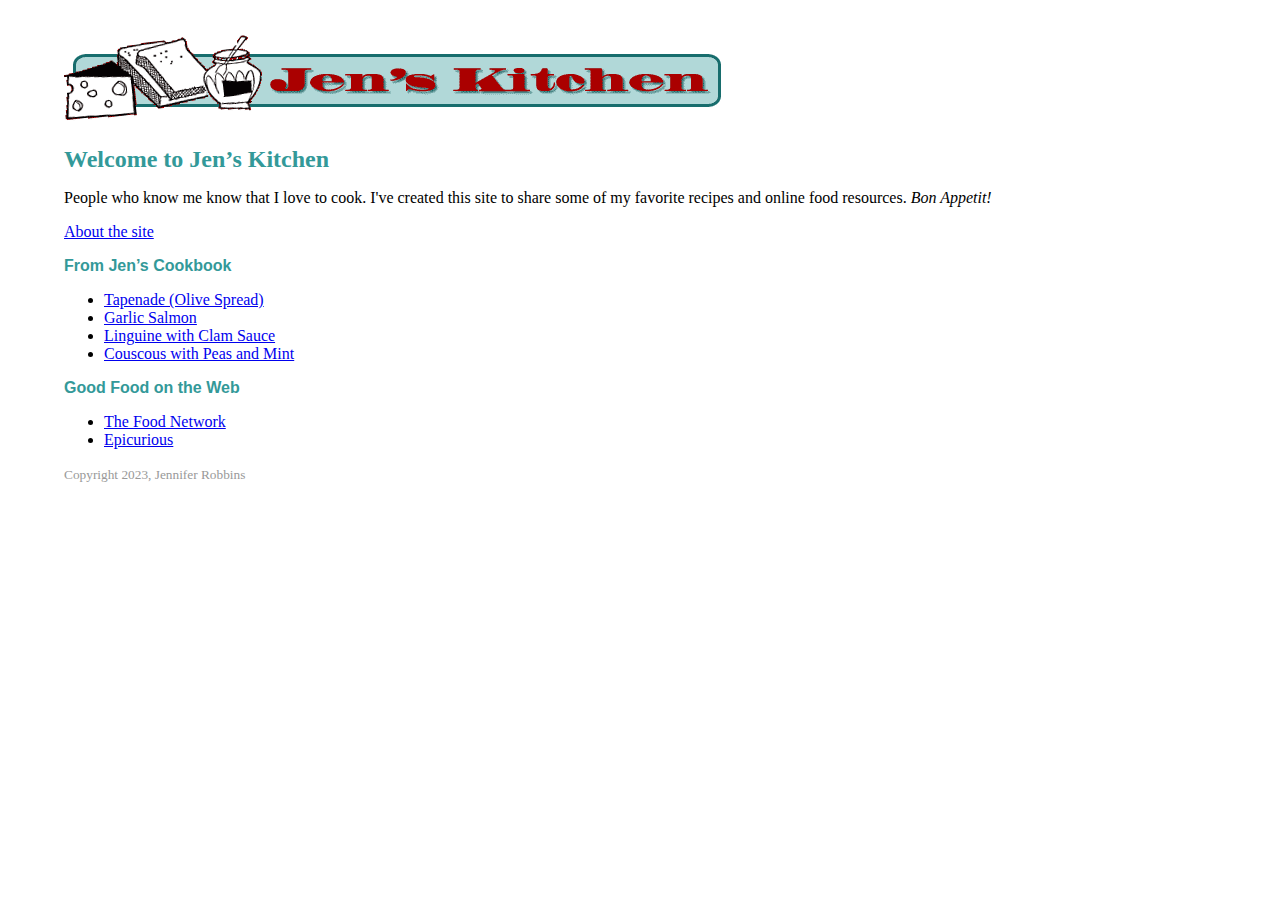
<file: chap6/index.html>
<!DOCTYPE html>
<html>
<head>
<meta charset="utf-8">
<title>Jen's Kitchen</title>
<style>
body {
	margin: 2em 5%;
	font-family: Georgia, "Times New Roman", Times, serif;
}
h1, h2 {	
	color: #399;}
h1 {
	font-size: 1.5em;
}
h2 {
	font-family: Verdana, Geneva, sans-serif;
	font-size: 1em;
}
small {
	color: #999;
}
</style>

</head>

<body>
<img src="images/jenskitchen.gif" alt="Jen's Kitchen banner" width="660" height="94">

<h1>Welcome to Jen&rsquo;s Kitchen</h1>

<p>People who know me know that I love to cook. I've created this site to share some of my favorite recipes and online food resources. <i>Bon Appetit!</i> </p>

<p><a href="about.html">About the site</a></p>

<h2>From Jen&rsquo;s Cookbook</h2>
<ul>
  <li><a href="recipes/tapenade.html">Tapenade (Olive Spread)</a></li>
  <li><a href="recipes/salmon.html">Garlic Salmon</a></li>
  <li><a href="recipes/pasta/linguine.html">Linguine with Clam Sauce</a></li>
  <li><a href="recipes/pasta/couscous.html">Couscous with Peas and Mint</a></li>
</ul>

<h2>Good Food on the Web</h2>
<ul>
  <li><a href="http://www.foodnetwork.com">The Food Network</a></li>
  <li><a href="http://www.epicurious.com">Epicurious</a></li>
</ul>

<p><small>Copyright 2023, Jennifer Robbins</small></p>

</body>
</html>
</file>
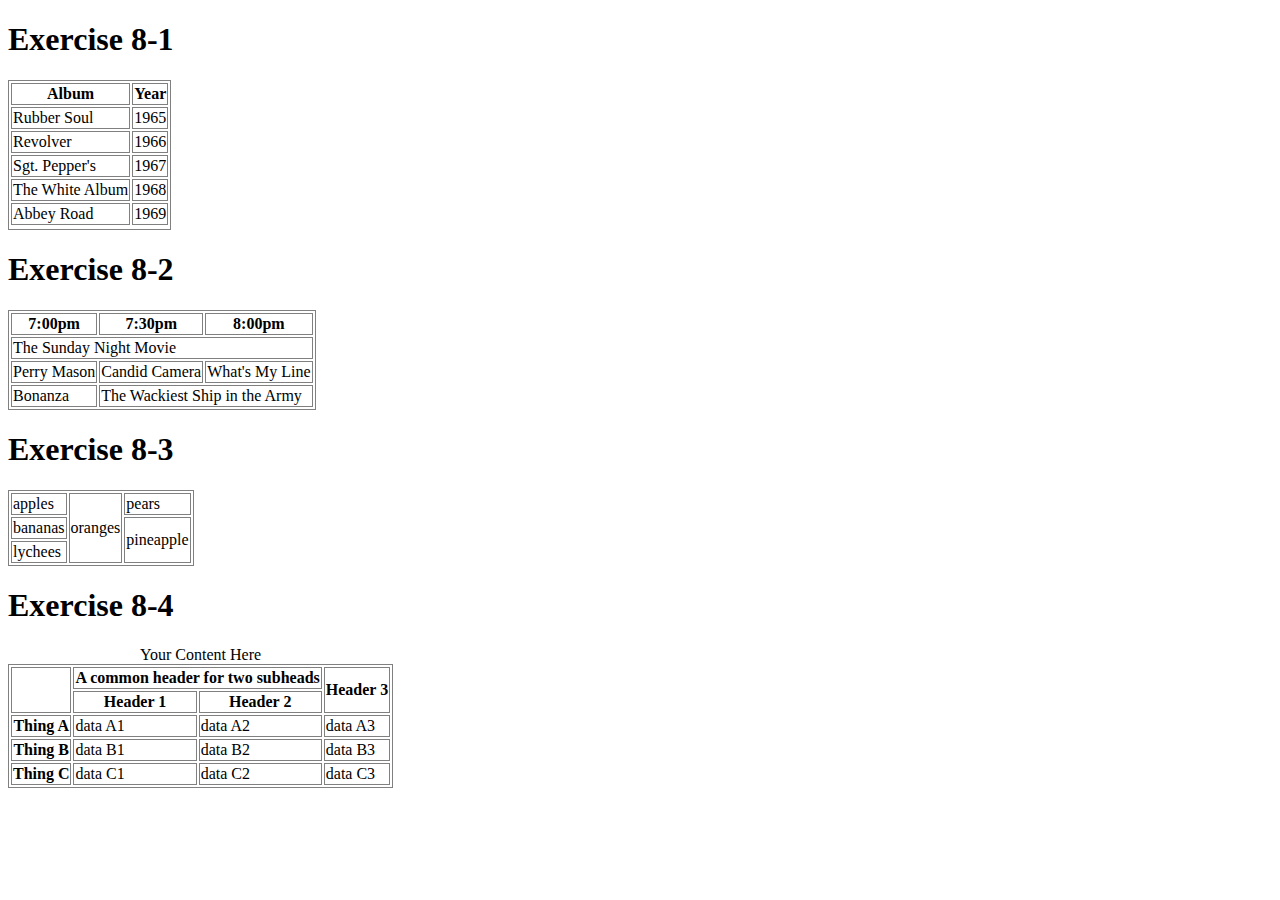
<file: chap8/index.html>
<!doctype html>
<html>
<head>
<meta charset="UTF-8">
<title>Untitled Document</title>
<style>
table, td, th {border: 1px solid gray;}
</style>
</head>

<body>


<h1>Exercise 8-1</h1>
<table>
<tr>
  <th>Album</th>
  <th>Year</th>
</tr>
<tr>
  <td>Rubber Soul</td>
  <td>1965</td>
</tr>
<tr>
  <td>Revolver</td>
  <td>1966</td>
</tr>
<tr>
  <td>Sgt. Pepper's</td>
  <td>1967</td>
</tr>
<tr>
  <td>The White Album</td>
  <td>1968</td>
</tr>
<tr>
  <td>Abbey Road</td>
  <td>1969</td>
<tr>
</table>

<h1>Exercise 8-2</h1>
<table>
  <tr>
    <th>7:00pm</th><th>7:30pm</th><th>8:00pm</th>
  </tr>
  <tr>
    <td colspan="3">The Sunday Night Movie</td>
  </tr>
  <tr>
    <td>Perry Mason</td>
    <td>Candid Camera</td>
    <td>What's My Line</td>
  </tr>
  <tr>
    <td>Bonanza</td>
    <td colspan="2">The Wackiest Ship in the Army</td>
  </tr>
</table>

<h1>Exercise 8-3</h1>
<table>
  <tr>
    <td>apples</td>
    <td rowspan="3">oranges</td>
    <td>pears</td>
  </tr>
  <tr>
    <td>bananas</td>
    <td rowspan="2">pineapple</td>
  </tr>
  <tr>
    <td>lychees</td>
  </tr>
</table>


<h1>Exercise 8-4</h1>
<table>
   <caption>Your Content Here</caption>
   <colgroup></colgroup>
   <colgroup span="3"></colgroup>
  <thead>
  <tr>
    <th rowspan="2">&nbsp;</th>
    <th colspan="2">A common header for two subheads</th>
    <th rowspan="2">Header 3</th>
  </tr>
  <tr>
    <th>Header 1</th>
    <th>Header 2</th>
  </tr>
  </thead>
  <tbody>
  <tr>
    <th scope="row">Thing A</th>
    <td>data A1</td>
    <td>data A2</td>
    <td>data A3</td>
  </tr>
  <tr>
    <th scope="row">Thing B </th>
    <td>data B1</td>
    <td>data B2</td>
    <td>data B3</td>
  </tr>
  <tr>
    <th scope="row">Thing C</th>
    <td>data C1</td>
    <td>data C2</td>
    <td>data C3</td>
  </tr>
  </tbody>
</table>

</body>
</html>
</file>
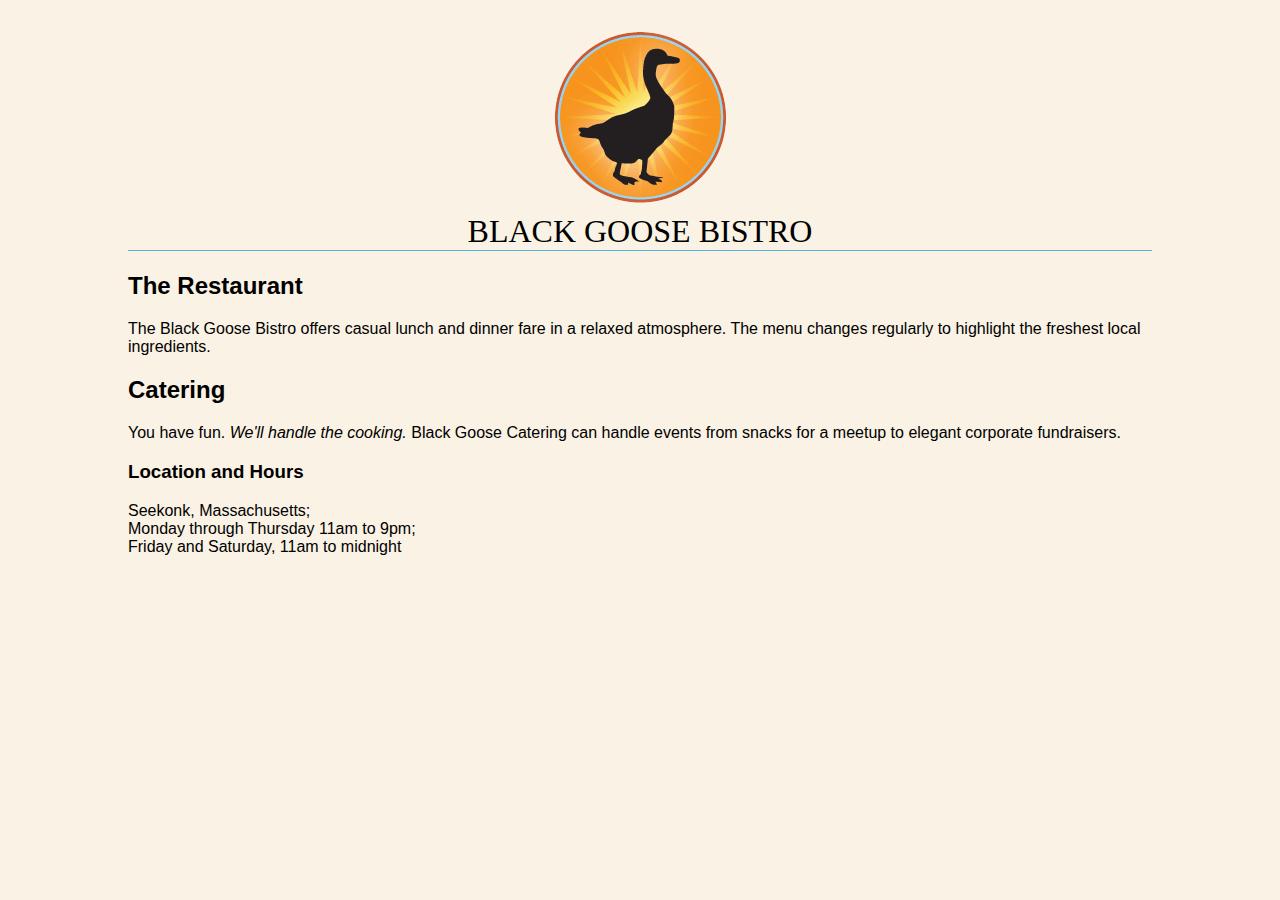
<file: chap4/bistro/index.html>
<!DOCTYPE html>
<html>
<head>
<meta charset="utf-8">
<style> 
	body {
		background-color: #faf2e4;
		margin: 0 10%;
		font-family: sans-serif;
	}
	h1 {
	text-align: center;
	font-family: serif;
	font-weight: normal;
	text-transform: uppercase;
	border-bottom: 1px solid #57b1dc;
	margin-top: 30px;
}
</style>
<h1><img src="blackgoose.png" alt="logo"><br>Black Goose Bistro</h1>
</head>
<title>

</title>
<body>
<h2>The Restaurant</h2>
<p>The Black Goose Bistro offers casual lunch and dinner fare in a relaxed atmosphere. The menu changes regularly to highlight the freshest local ingredients.</p>

<h2>Catering</h2>
You have fun. <em>We'll handle the cooking.</em> Black Goose Catering can handle events from snacks for a meetup to elegant corporate fundraisers.

<h3>Location and Hours</h3>
Seekonk, Massachusetts;<br>
Monday through Thursday 11am to 9pm;<br> Friday and Saturday, 11am to midnight
<body>
</html>
</file>
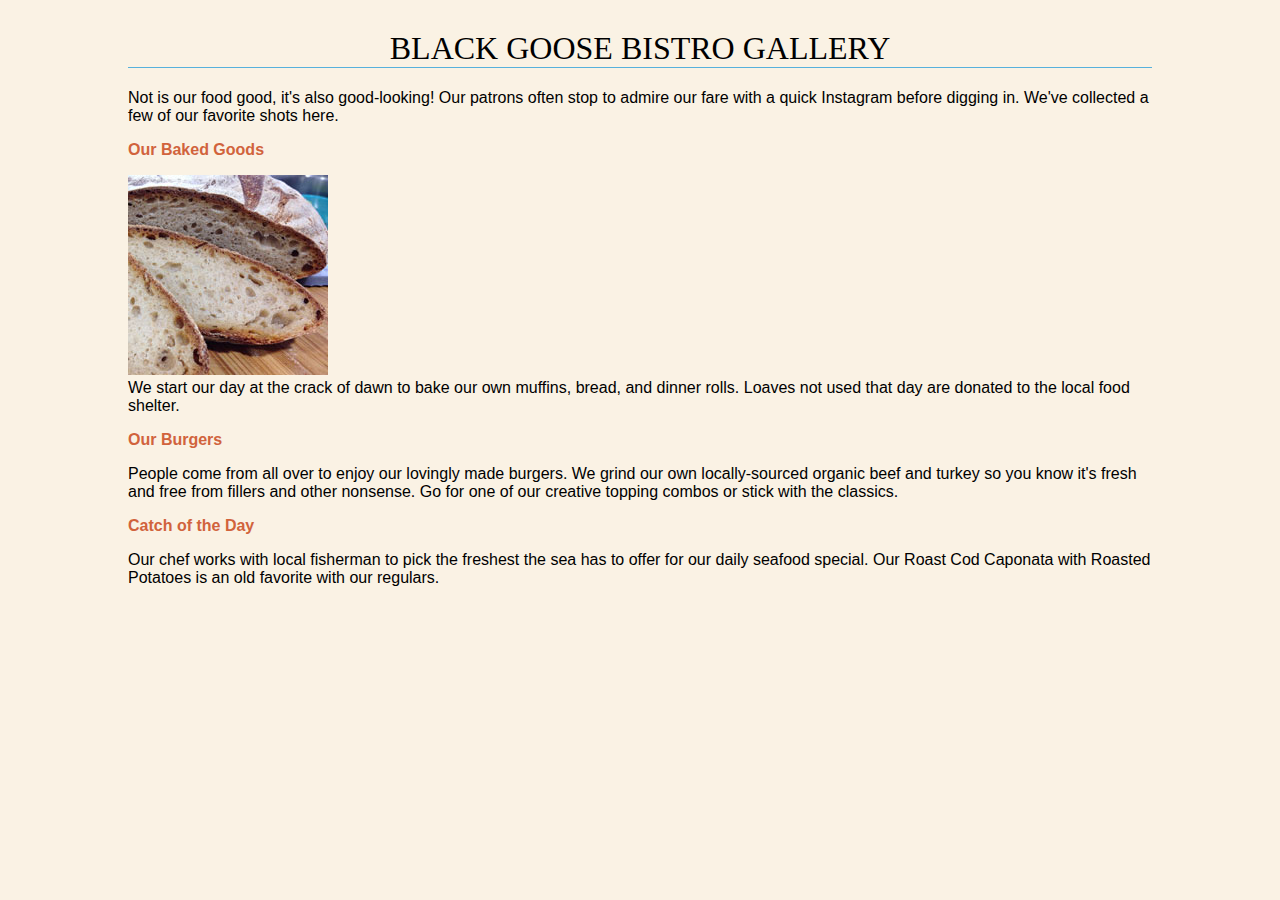
<file: chap7/gallery/index.html>
<!doctype html>
<html>
<head>
<meta charset="UTF-8">
<title>Black Goose Bistro Gallery</title>
<style>
body {
  background-color: #faf2e4;
  margin: 0 10%;
  font-family: sans-serif;
  }

h1 {
  text-align: center;
  font-family: serif;
  font-weight: normal;
  text-transform: uppercase;
  border-bottom: 1px solid #57b1dc;
  margin-top: 30px;
}

h2 {
  color: #d1633c;
  font-size: 1em;
}

</style>

</head>

<body>


<h1>Black Goose Bistro Gallery</h1>
<p>Not is our food good, it's also good-looking! Our patrons often stop to admire our fare with a 
  quick Instagram before digging in. We've collected a few of our favorite shots here.</p>

<h2>Our Baked Goods</h2>
<p><a href="bread.html"><img src="thumbnails/bread-200.jpg" alt="close-up of sliced rustic bread"></a><br>
We start our day at the crack of dawn to bake our own muffins, bread, and dinner rolls. Loaves not 
used that day are donated to the local food shelter. </p>

<h2>Our Burgers</h2>
<p>People come from all over to enjoy our lovingly made burgers. We grind our own locally-sourced 
  organic beef and turkey so you know it's fresh and free from fillers and other nonsense. Go for 
  one of our creative topping combos or stick with the classics. </p>

<h2>Catch of the Day</h2>
<p>Our chef works with local fisherman to pick the freshest the sea has to offer for our daily 
  seafood special. Our Roast Cod Caponata with Roasted Potatoes is an old favorite with our regulars.</p>



</body>
</html>
</file>
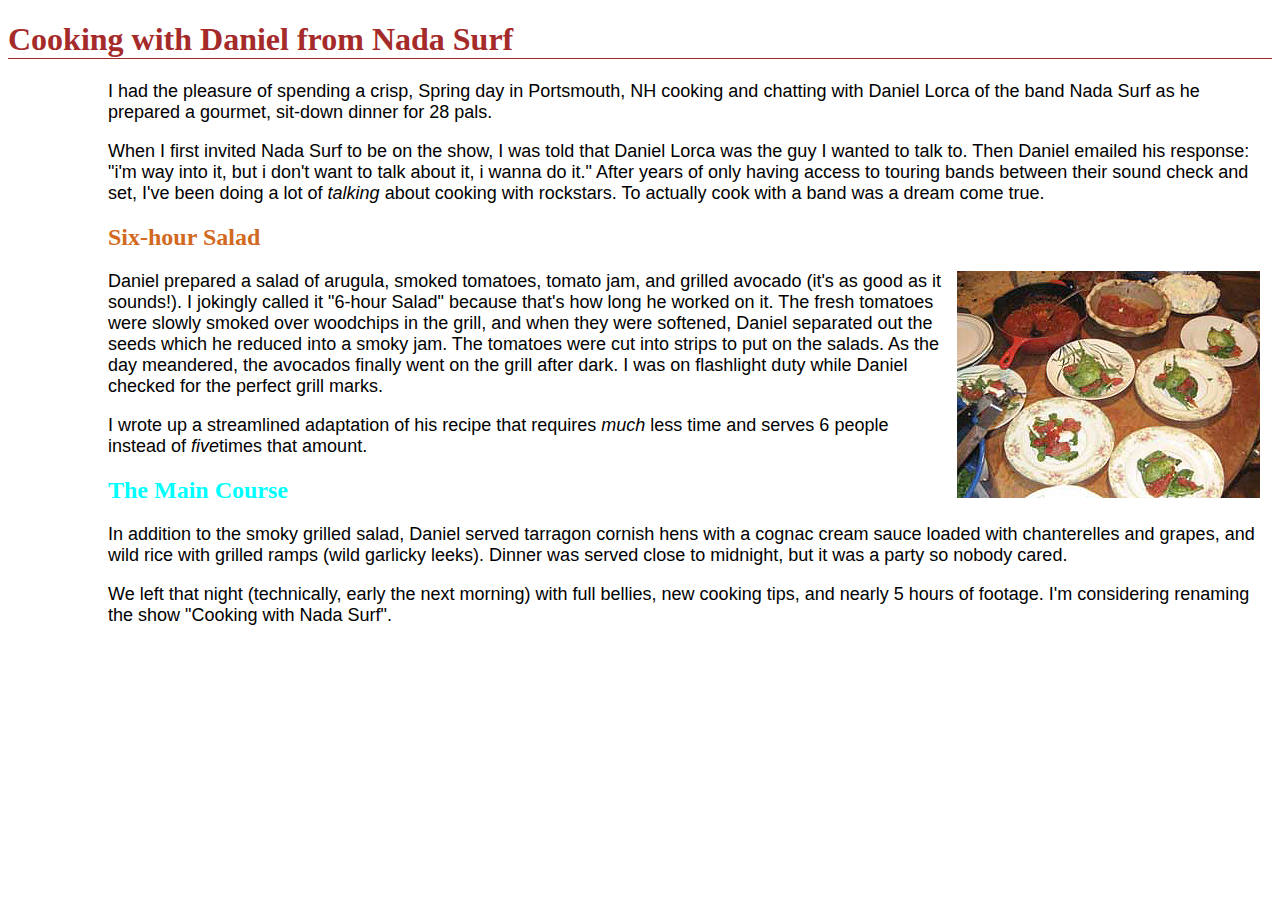
<file: chap11/cooking.html>
<!DOCTYPE html>
<html>
    <head>
        <meta charset="UTF-8">
        <title>Cooking with Nada Surf</title>
        <style>
            h1 {
                color: brown;
                border-bottom: 1px solid brown;
            }

            h2 {
                color: chocolate;
                margin-left: 100px;
            }

            p {
                font-size: large;
                font-family: sans-serif;
                margin-left: 100px;
            }

            img {
                float: right;
                margin: 0 12px;
            }
        </style>
    </head>

    <body>
        <h1>Cooking with Daniel from Nada Surf</h1>

        <p>I had the pleasure of spending a crisp, Spring day in Portsmouth, NH cooking and chatting with Daniel Lorca of the band Nada Surf as he prepared a gourmet, sit-down dinner for 28 pals.</p>

        <p>When I first invited Nada Surf to be on the show, I was told that Daniel Lorca was the guy I wanted to talk to. Then Daniel emailed his response: "i'm way into it, but i don't want to talk about it, i wanna do it." After years of only having access to touring bands between their sound check and set, I've been doing a lot of <em>talking</em> about cooking with rockstars. To actually cook with a band was a dream come true.</p>

        <h2>Six-hour Salad</h2>

        <p><img src="salads.jpg" alt="Smoked tomato salads on plates"></p>

        <p>Daniel prepared a salad of arugula, smoked tomatoes, tomato jam, and grilled avocado (it's as good as it sounds!). I jokingly called it "6-hour Salad" because that's how long he worked on it. The fresh tomatoes were slowly smoked over woodchips in the grill, and when they were softened, Daniel separated out the seeds which he reduced into a smoky jam. The tomatoes were cut into strips to put on the salads. As the day meandered, the avocados finally went on the grill after dark. I was on flashlight duty while Daniel checked for the perfect grill marks.</p>

        <p>I wrote up a streamlined adaptation of his recipe that requires <em>much</em> less time and serves 6 people instead of <em>five</em>times that amount.</p>


        <h2 style="color: aqua;">The Main Course</h2>

        <p>In addition to the smoky grilled salad, Daniel served tarragon cornish hens with a cognac cream sauce loaded with chanterelles and grapes, and wild rice with grilled ramps (wild garlicky leeks). Dinner was served close to midnight, but it was a party so nobody cared.</p>

        <p>We left that night (technically, early the next morning) with full bellies, new cooking tips, and nearly 5 hours of footage. I'm considering renaming the show "Cooking with Nada Surf". </p>

    </body>
</html>
</file>
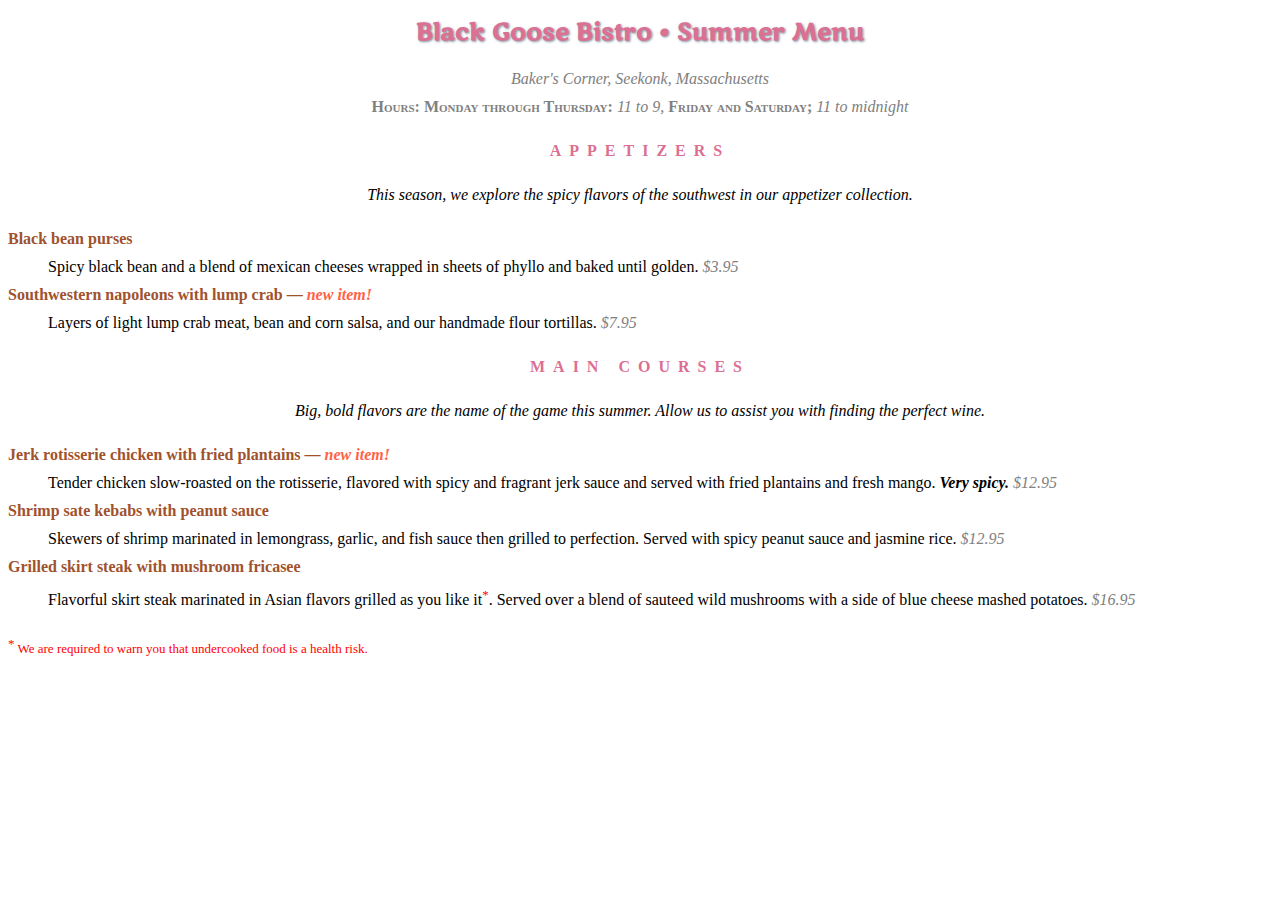
<file: chap12/menu.html>
<!DOCTYPE html >
<html>

<head>
<meta charset="utf-8">
<title>Black Goose Bistro Summer Menu</title>
 <link href="http://fonts.googleapis.com/css?family=Marko+One" rel="stylesheet">
<style>
  body {
    font-family: Georgia, serif;
    font-size: 100%;
    line-height: 1.75em;
	}
  h1 {
    font: bold 1.5em "Marko One", Georgia, serif;
    color: palevioletred;
    text-shadow: .05em .05em .1em lightslategray;
	}
  h2 {
    font-size: 1em;
    text-transform: uppercase;
    letter-spacing: .5em;
    color: palevioletred;

  }
  dt {
    font-weight: bold;
    color: sienna;
  }
  strong {
    font-style: italic;
  }
  dt strong {
    color: tomato;
  }
  #info p { 
    font-style: italic; 
    color: gray;
  }
  .price {
    font-family: Georgia, serif;
    font-style: italic;
    color: gray;
   }
  .label {
    font-weight: bold;
    font-variant: small-caps;
    font-style: normal;
   }
  p.warning, sup {
    font-size: small;
    color: red;
  }
  h1, h2, #info { 
    text-align: center;
	}
  h2 + p { 
    text-align: center;
    font-style: italic;
  }

</style>
</head>

<body>

<div id="info">
<h1>Black Goose Bistro &bull; Summer Menu</h1>

<p>Baker's Corner, Seekonk, Massachusetts<br>
<span class="label">Hours: Monday through Thursday:</span> 11 to 9, <span class="label">Friday and Saturday;</span> 11 to midnight</p>
</div>

<div id="appetizers">
<h2>Appetizers</h2>
<p>This season, we explore the spicy flavors of the southwest in our appetizer collection.</p>

<dl>
<dt>Black bean purses</dt>
<dd>Spicy black bean and a blend of mexican cheeses wrapped in sheets of phyllo and baked until golden. <span class="price">$3.95</span></dd>

<dt class="newitem">Southwestern napoleons with lump crab &mdash; <strong>new item!</strong></dt>
<dd>Layers of light lump crab meat, bean and corn salsa, and our handmade flour tortillas. <span class="price">$7.95</span></dd>
</dl>
</div>

<div id="entrees">

<h2>Main courses</h2>
<p>Big, bold flavors are the name of the game this summer. Allow us to assist you with finding the perfect wine.</p>


<dl>

<dt class="newitem">Jerk rotisserie chicken with fried plantains &mdash; <strong>new item!</strong></dt>
<dd>Tender chicken slow-roasted on the rotisserie, flavored with spicy and fragrant jerk sauce and served with fried plantains and fresh mango. <strong>Very spicy.</strong> <span class="price">$12.95</span></dd>

<dt>Shrimp sate kebabs with peanut sauce</dt>
<dd>Skewers of shrimp marinated in lemongrass, garlic, and fish sauce then grilled to perfection. Served with spicy peanut sauce and jasmine rice. <span class="price">$12.95</span></dd>

<dt>Grilled skirt steak with mushroom fricasee</dt>
<dd>Flavorful skirt steak marinated in Asian flavors grilled as you like it<sup>*</sup>. Served over a blend of sauteed wild mushrooms with a side of blue cheese mashed potatoes. <span class="price">$16.95</span></dd>
</dl>

</div>

<p class="warning"><sup>*</sup> We are required to warn you that undercooked food is a health risk.</p>

</body>
</html>
</file>
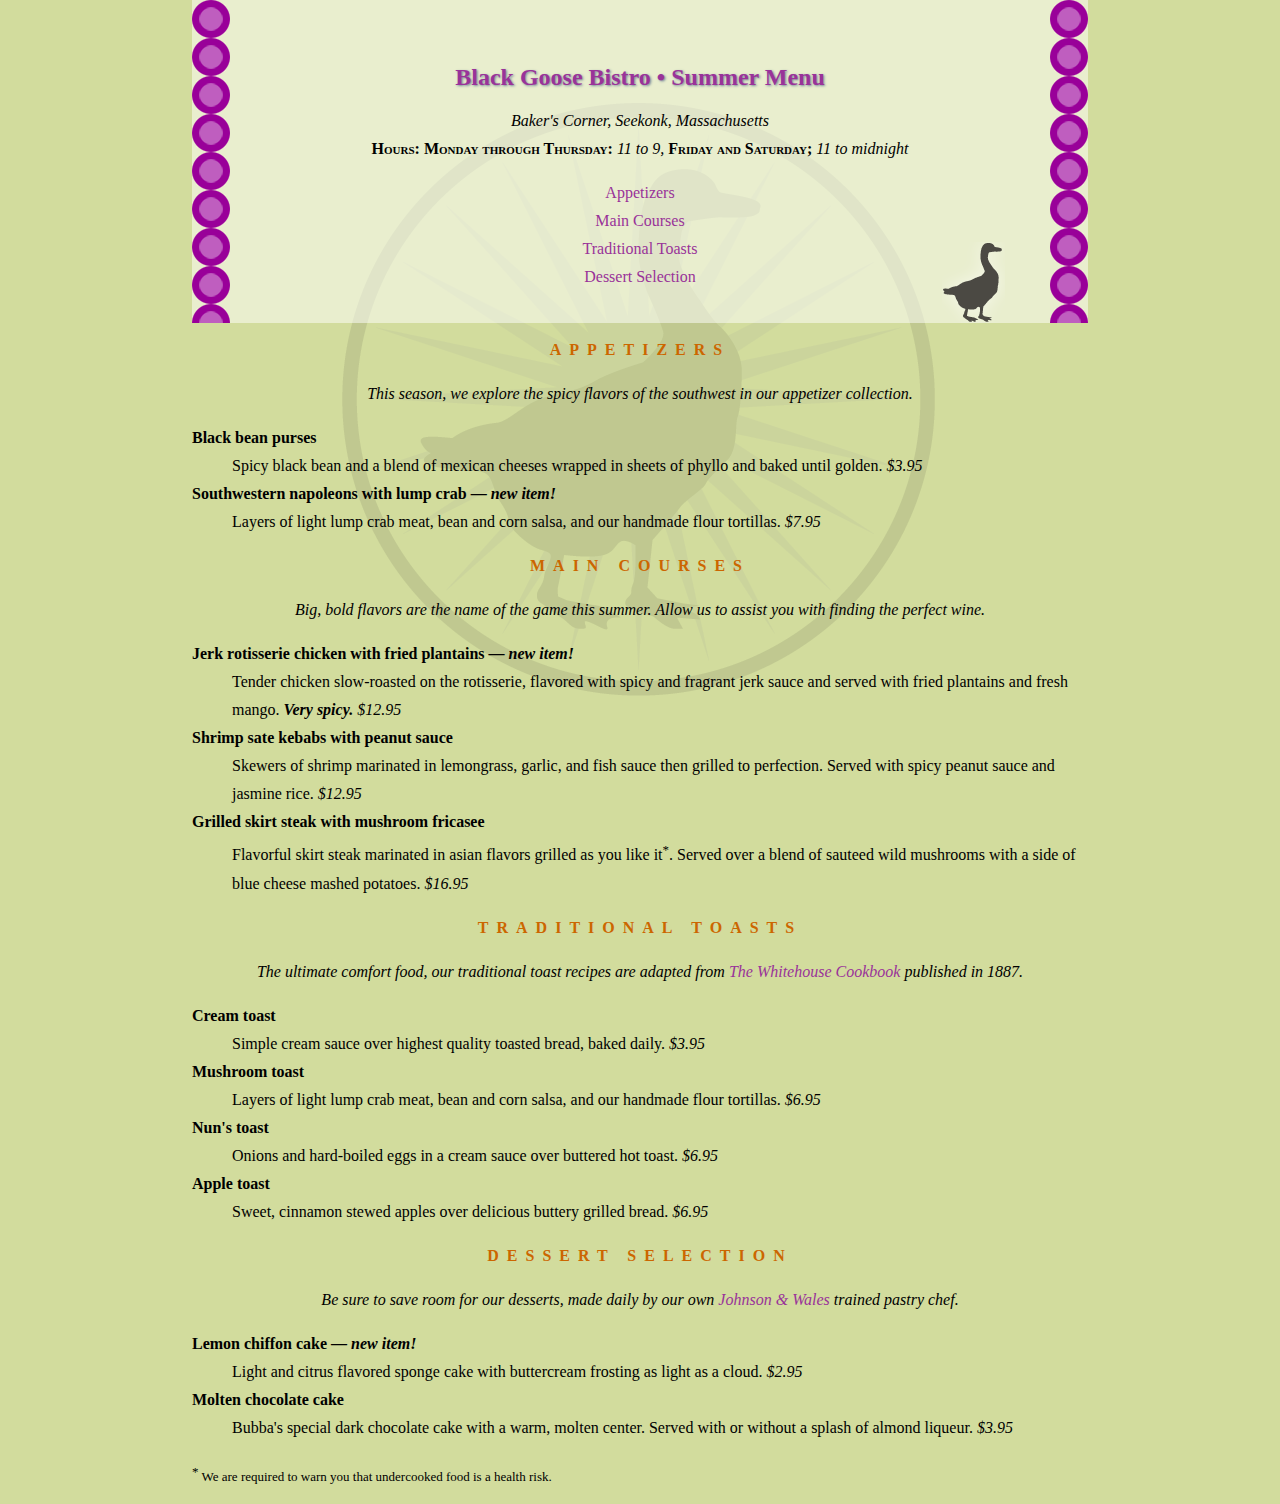
<file: chap13/summermenu.html>
<!DOCTYPE html >
<html>

<head>
<meta charset="utf-8">
<title>Black Goose Bistro Summer Menu</title>
<link href='http://fonts.googleapis.com/css?family=Marko+One' rel='stylesheet' type='text/css'>
<link rel="stylesheet" href="menustyles.css" > 
</head>

<body>

<header>
<h1>Black Goose Bistro &bull; Summer Menu</h1>

<div id="info">
<p>Baker's Corner, Seekonk, Massachusetts<br>
<span class="label">Hours: Monday through Thursday:</span> 11 to 9, <span class="label">Friday and Saturday;</span> 11 to midnight</p>
<ul>
<li><a href="#appetizers">Appetizers</a></li>
<li><a href="#entrees">Main Courses</a></li>
<li><a href="#toast">Traditional Toasts</a></li>
<li><a href="#dessert">Dessert Selection</a></li>
</ul>
</div>
</header>

<section id="appetizers">
<h2>Appetizers</h2>
<p>This season, we explore the spicy flavors of the southwest in our appetizer collection.</p>

<dl>
<dt>Black bean purses</dt>
<dd>Spicy black bean and a blend of mexican cheeses wrapped in sheets of phyllo and baked until golden. <span class="price">$3.95</span></dd>

<dt class="newitem">Southwestern napoleons with lump crab &mdash; <strong>new item!</strong></dt>
<dd>Layers of light lump crab meat, bean and corn salsa, and our handmade flour tortillas. <span class="price">$7.95</span></dd>
</dl>
</section>

<section id="entrees">

<h2>Main courses</h2>
<p>Big, bold flavors are the name of the game this summer. Allow us to assist you with finding the perfect wine.</p>


<dl>

<dt class="newitem">Jerk rotisserie chicken with fried plantains &mdash; <strong>new item!</strong></dt>
<dd>Tender chicken slow-roasted on the rotisserie, flavored with spicy and fragrant jerk sauce and served with fried plantains and fresh mango. <strong>Very spicy.</strong> <span class="price">$12.95</span></dd>

<dt>Shrimp sate kebabs with peanut sauce</dt>
<dd>Skewers of shrimp marinated in lemongrass, garlic, and fish sauce then grilled to perfection. Served with spicy peanut sauce and jasmine rice. <span class="price">$12.95</span></dd>

<dt>Grilled skirt steak with mushroom fricasee</dt>
<dd>Flavorful skirt steak marinated in asian flavors grilled as you like it<sup>*</sup>. Served over a blend of sauteed wild mushrooms with a side of blue cheese mashed potatoes. <span class="price">$16.95</span></dd>
</dl>

</section>

<section id="toast">
<h2>Traditional Toasts</h2>
<p>The ultimate comfort food, our traditional toast recipes are adapted from <a href="http://www.gutenberg.org/files/13923/13923-h/13923-h.htm"><cite>The Whitehouse Cookbook</cite></a> published in 1887.</p>

<dl>
<dt>Cream toast</dt>
<dd>Simple cream sauce over highest quality toasted bread, baked daily. <span class="price">$3.95</span></dd>

<dt>Mushroom toast</dt>
<dd>Layers of light lump crab meat, bean and corn salsa, and our handmade flour tortillas. <span class="price">$6.95</span></dd>

<dt>Nun's toast</dt>
<dd>Onions and hard-boiled eggs in a cream sauce over buttered hot toast. <span class="price">$6.95</span></dd>

<dt>Apple toast</dt>
<dd>Sweet, cinnamon stewed apples over delicious buttery grilled bread. <span class="price">$6.95</span></dd>
</dl>
</section>

<section id="dessert">
<h2>Dessert Selection</h2>
<p>Be sure to save room for our desserts, made daily by our own <a href="http://www.jwu.edu/college.aspx?id=19510">Johnson & Wales</a> trained pastry chef.</p>

<dl>
<dt class="newitem">Lemon chiffon cake &mdash; <strong>new item!</strong></dt>
<dd>Light and citrus flavored sponge cake with buttercream frosting as light as a cloud. <span class="price">$2.95</span></dd>

<dt class="newitem">Molten chocolate cake</dt>
<dd>Bubba's special dark chocolate cake with a warm, molten center. Served with or without a splash of almond liqueur. <span class="price">$3.95</span></dd>
</dl>
</section>

<footer>
<p class="warning"><sup>*</sup> We are required to warn you that undercooked food is a health risk.</p>
</footer>

</body>
</html>
</file>
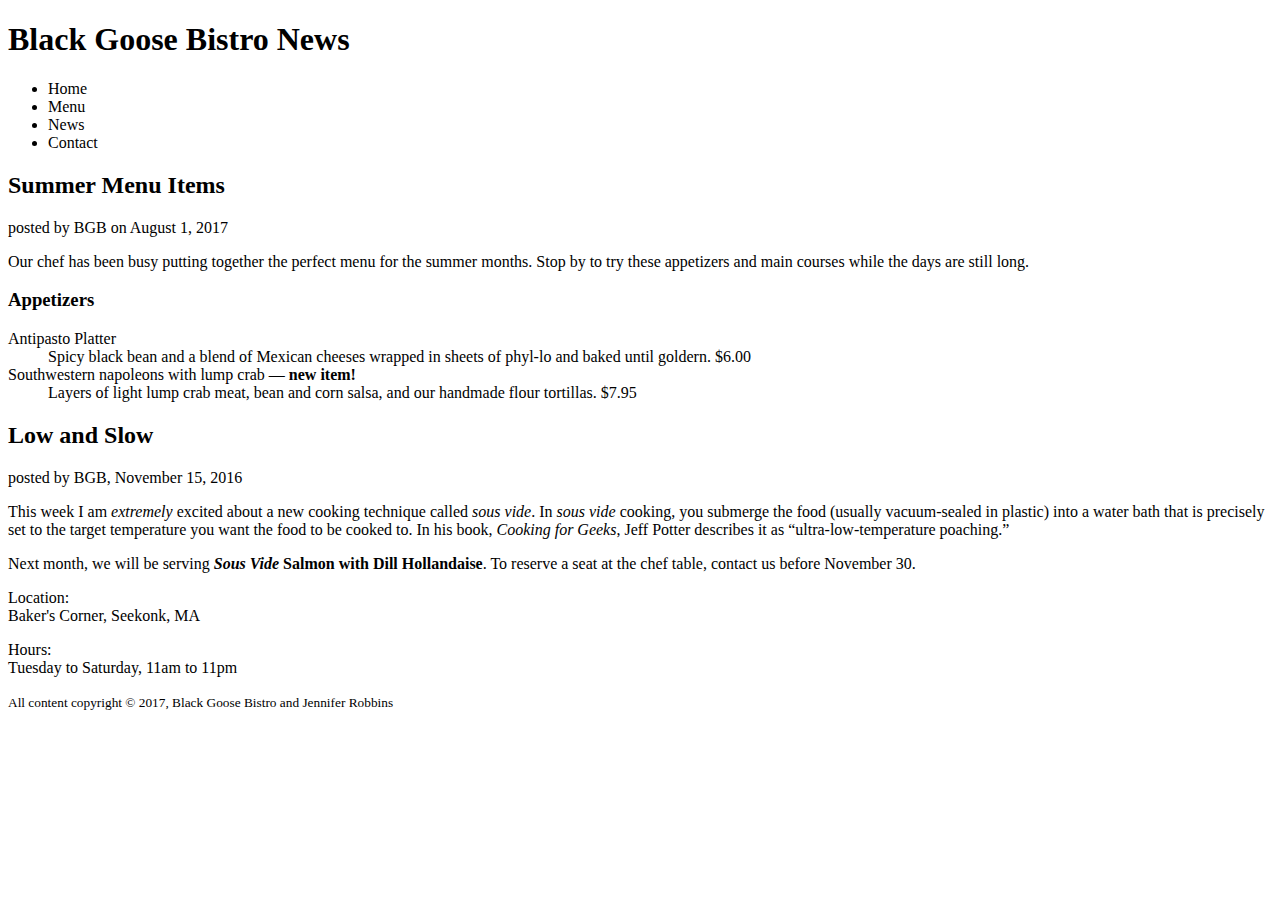
<file: chap5/bistro_news.html>
<!DOCTYPE html>
<html>
    <head>
        <meta charset="utf-8">
        <title>The Black Goose Bistro News</title>
    </head>

    <body>
        <header>
            <h1>Black Goose Bistro News</h1>
        <nav>
            <ul>
                <li> Home </li>
                <li> Menu </li>
                <li> News </li>
                <li> Contact </li>
            </ul>
        </nav>
        </header>

    <article> 
        <header>
            <h2> Summer Menu Items </h2>
            <p>
                <time datetime="2017-08-01"> posted by BGB on August 1, 2017</time>            
            </p>
        </header>
    <p>
        Our chef has been busy putting together the perfect menu for the summer months. Stop by to try these appetizers and main courses while the days are still long.
    </p>
    <section id="appetizers">
        <h3>Appetizers</h3>
        <dl> 
            <dt>Antipasto Platter</dt>
            <dd> Spicy black bean and a blend of Mexican cheeses wrapped in sheets of phyl-lo and baked until goldern. <span class="price">$6.00</span></dd>
            <dt class="newitem">Southwestern napoleons with lump crab &#8212; <strong>new item!</strong></dt>
            <dd>Layers of light lump crab meat, bean and corn salsa, and our handmade flour tortillas. <span class="price">$7.95</span></dd>
        </dl>
    </section>
        </dl>

    <header>
        <h2>Low and Slow</h2>
        <p>posted by BGB, <time datetime="2016-11-15">November 15, 2016</time></p>
      </header>
      <p>This week I am <em>extremely</em> excited about a new cooking technique called <dfn><i>sous vide</i></dfn>. 
        In <i>sous vide</i> cooking, you submerge the food (usually vacuum-sealed in plastic) into a water bath that 
        is precisely set to the target temperature you want the food to be cooked to. In his book, 
        <cite>Cooking for Geeks</cite>, Jeff Potter describes it as <q>ultra-low-temperature poaching.</q></p>
    
      <p>Next month, we will be serving <b><i>Sous Vide</i> Salmon with Dill Hollandaise</b>. To reserve a seat at 
        the chef table, contact us before <time datetime="2016-11-30">November 30</time>.</p>
    </article>
    
    <footer>
    <div id="about">
      <p>Location:<br>Baker's Corner, Seekonk, MA</p>
      <p>Hours:<br>Tuesday to Saturday, <time datetime="11:00">11am</time> to <time datetime="23:00">11pm</time></p>
    </div>
    
      <p><small>All content copyright &copy; 2017, Black Goose Bistro and Jennifer Robbins</small></p>
    </footer>
    
    </body>
</html>
</file>
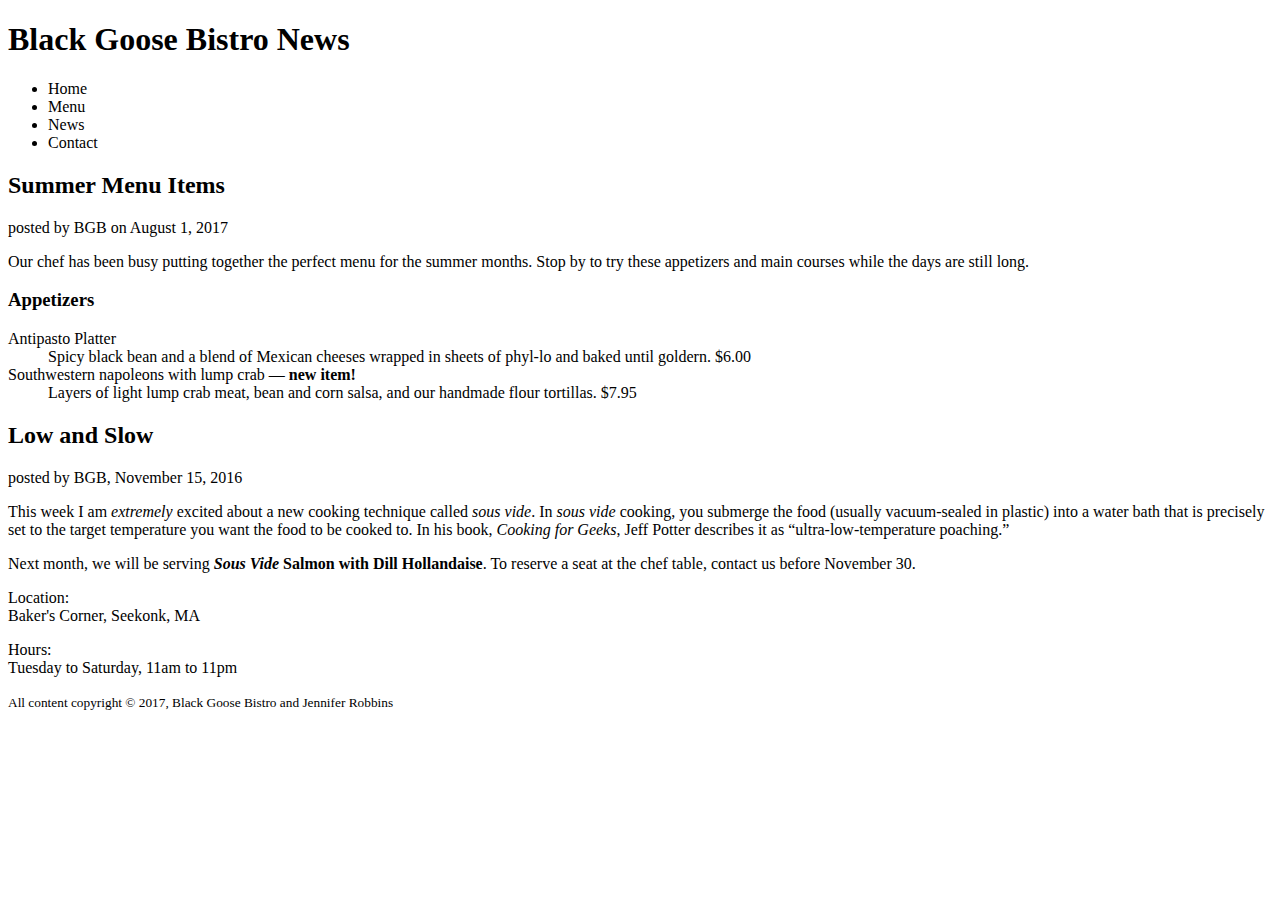
<file: chap5/blackgoose.html>
<!DOCTYPE html>
<html>
    <head>
        <meta charset="utf-8">
        <title>Black Goose Bistro News</title>
    </head>

    <body>
        <header>
            <h1>Black Goose Bistro News</h1>
        <nav>
            <ul>
                <li> Home </li>
                <li> Menu </li>
                <li> News </li>
                <li> Contact </li>
            </ul>
        </nav>
        </header>

    <article> 
        <header>
            <h2> Summer Menu Items </h2>
            <p>
                <time datetime="2017-08-01"> posted by BGB on August 1, 2017</time>            
            </p>
        </header>
    <p>
        Our chef has been busy putting together the perfect menu for the summer months. Stop by to try these appetizers and main courses while the days are still long.
    </p>
    <section id="appetizers">
        <h3>Appetizers</h3>
        <dl> 
            <dt>Antipasto Platter</dt>
            <dd> Spicy black bean and a blend of Mexican cheeses wrapped in sheets of phyl-lo and baked until goldern. <span class="price">$6.00</span></dd>
            <dt class="newitem">Southwestern napoleons with lump crab &#8212; <strong>new item!</strong></dt>
            <dd>Layers of light lump crab meat, bean and corn salsa, and our handmade flour tortillas. <span class="price">$7.95</span></dd>
        </dl>
    </section>
        </dl>

    <header>
        <h2>Low and Slow</h2>
        <p>posted by BGB, <time datetime="2016-11-15">November 15, 2016</time></p>
      </header>
      <p>This week I am <em>extremely</em> excited about a new cooking technique called <dfn><i>sous vide</i></dfn>. 
        In <i>sous vide</i> cooking, you submerge the food (usually vacuum-sealed in plastic) into a water bath that 
        is precisely set to the target temperature you want the food to be cooked to. In his book, 
        <cite>Cooking for Geeks</cite>, Jeff Potter describes it as <q>ultra-low-temperature poaching.</q></p>
    
      <p>Next month, we will be serving <b><i>Sous Vide</i> Salmon with Dill Hollandaise</b>. To reserve a seat at 
        the chef table, contact us before <time datetime="2016-11-30">November 30</time>.</p>
    </article>
    
    <footer>
    <div id="about">
      <p>Location:<br>Baker's Corner, Seekonk, MA</p>
      <p>Hours:<br>Tuesday to Saturday, <time datetime="11:00">11am</time> to <time datetime="23:00">11pm</time></p>
    </div>
    
      <p><small>All content copyright &copy; 2017, Black Goose Bistro and Jennifer Robbins</small></p>
    </footer>
    
    </body>
</html>
</file>
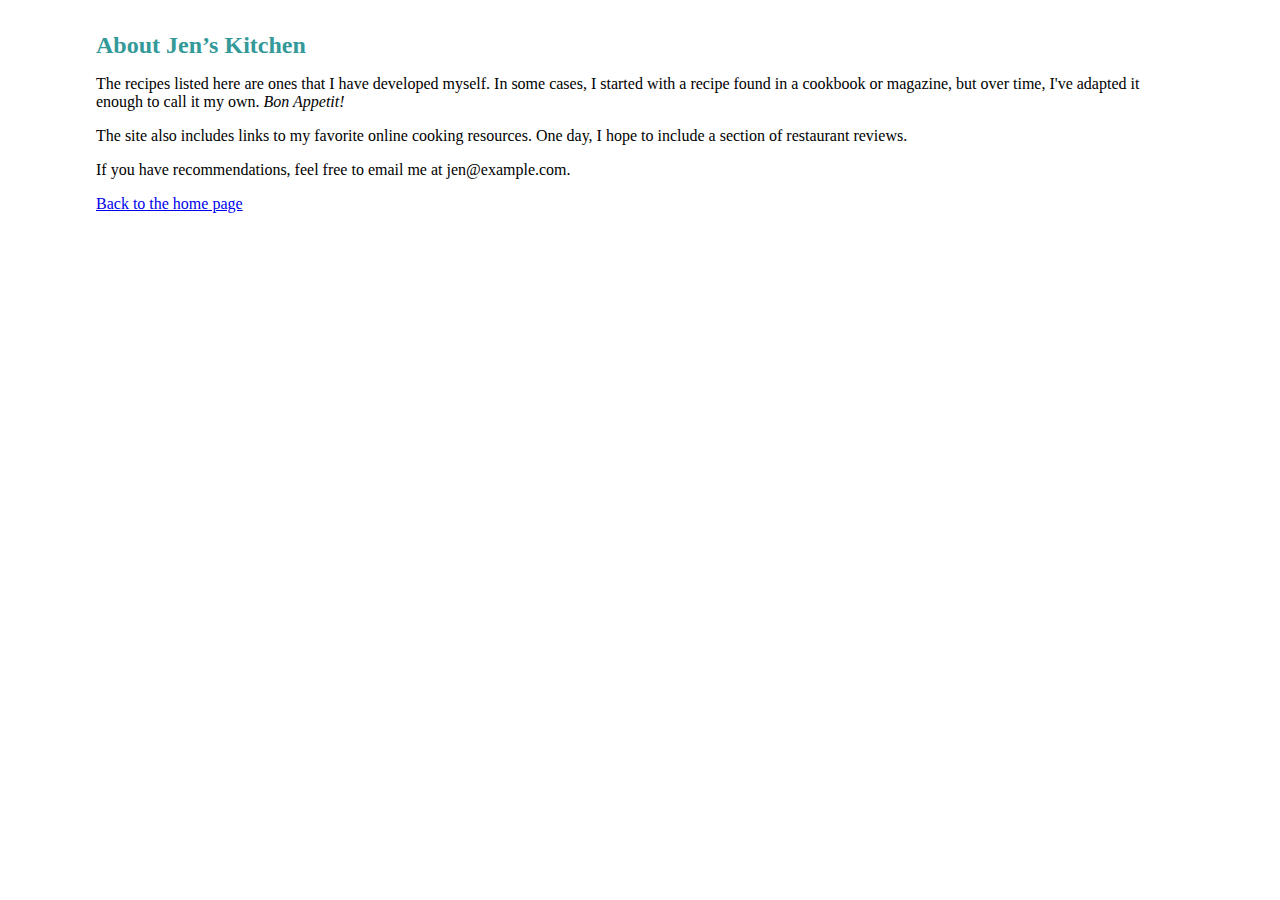
<file: chap6/about.html>
<!DOCTYPE html><html><head><meta charset="utf-8"><title>About Jen's Kitchen</title><style>body {	margin: 2em 6em;	font-family: Georgia, "Times New Roman", Times, serif;}h1, h2 {		color: #399;}h1 {	font-size: 1.5em;}h2 {	font-family: Verdana, Geneva, sans-serif;	font-size: 1em;}small {	color: #999;}</style></head><body><h1>About Jen&rsquo;s Kitchen </h1><p>The recipes listed here are ones that I have developed myself. In some cases, I started with a recipe found in a cookbook or magazine, but over time, I've adapted it enough to call it my own. <i>Bon Appetit!</i></p><p>The site also includes links to my favorite online cooking resources. One day, I hope to include a section of restaurant reviews.</p><p>If you have recommendations, feel free to email me at jen@example.com.</p><p><a href="index.html">Back to the home page</a></p></body></html>
</file>
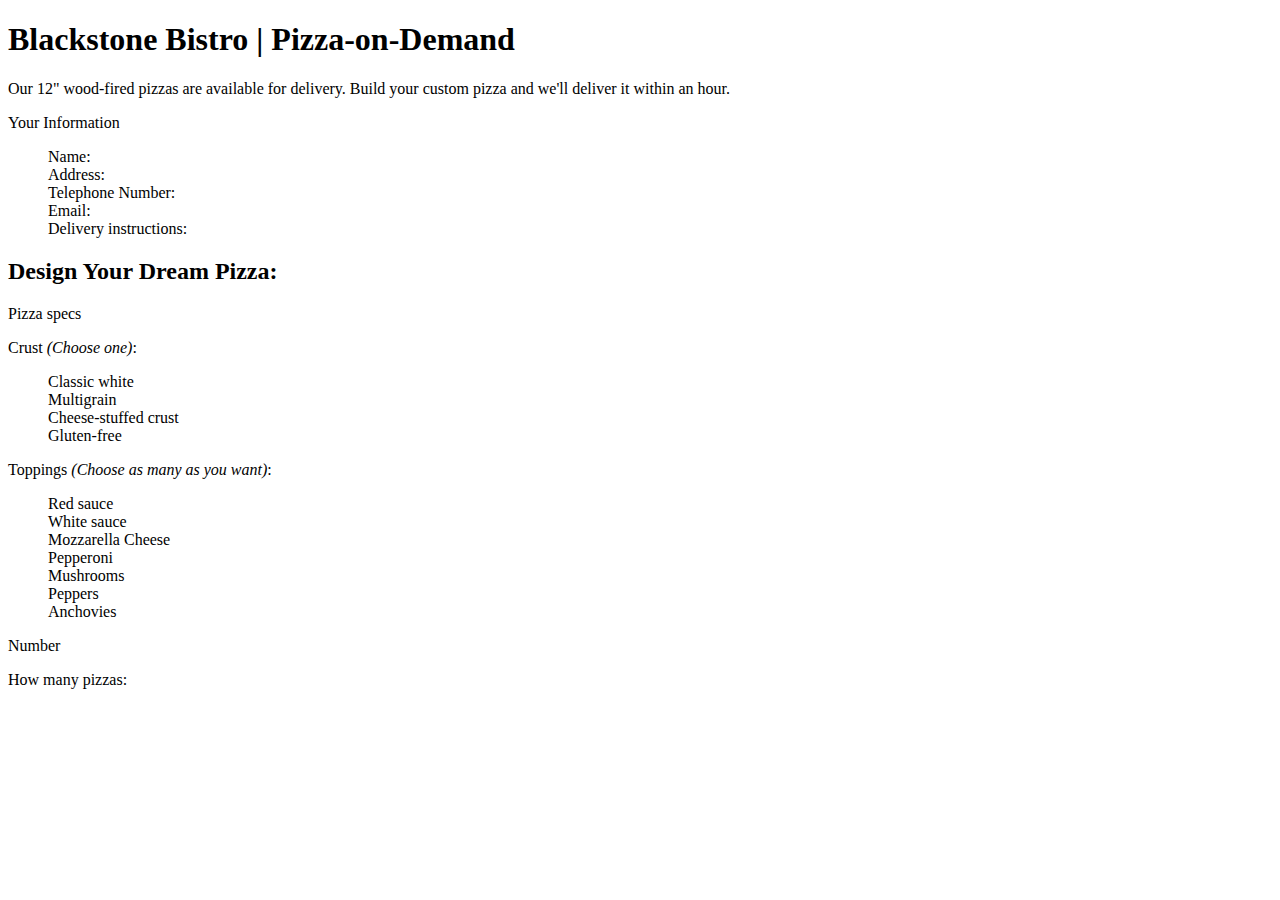
<file: chap9/forms.html>
<!DOCTYPE html >
<html>
<head>
  <meta charset="utf-8" >
   <title>Blackstone Bistro: Pizza-on-Demand</title>
   <style type="text/css">
      ol, ul { 
     list-style-type: none;
      }
   </style>
</head>

<body>

<h1>Blackstone Bistro | Pizza-on-Demand</h1>

<p>Our 12" wood-fired pizzas are available for delivery. Build your custom pizza and we'll deliver it within an hour.</p>


Your Information
<ul>
  <li>Name:</li>
  <li>Address:</li>
  <li>Telephone Number:</li>
  <li>Email:</li>
  <li>Delivery instructions:</li>
</ul>


<h2>Design Your Dream Pizza:</h2>

<p>Pizza specs<p>

<p>Crust <em>(Choose one)</em>:</p>
<ul>
  <li>Classic white</li>
  <li>Multigrain</li>
  <li>Cheese-stuffed crust</li>
  <li>Gluten-free</li>
</ul>

<p>Toppings <em>(Choose as many as you want)</em>:</p>
<ul>
  <li>Red sauce</li>
  <li>White sauce</li>
  <li>Mozzarella Cheese</li>
  <li>Pepperoni</li>
  <li>Mushrooms</li>
  <li>Peppers</li>
  <li>Anchovies</li>
</ul>

<p>Number</p>
<p>How many pizzas:<p>

</body>
</html>
</file>
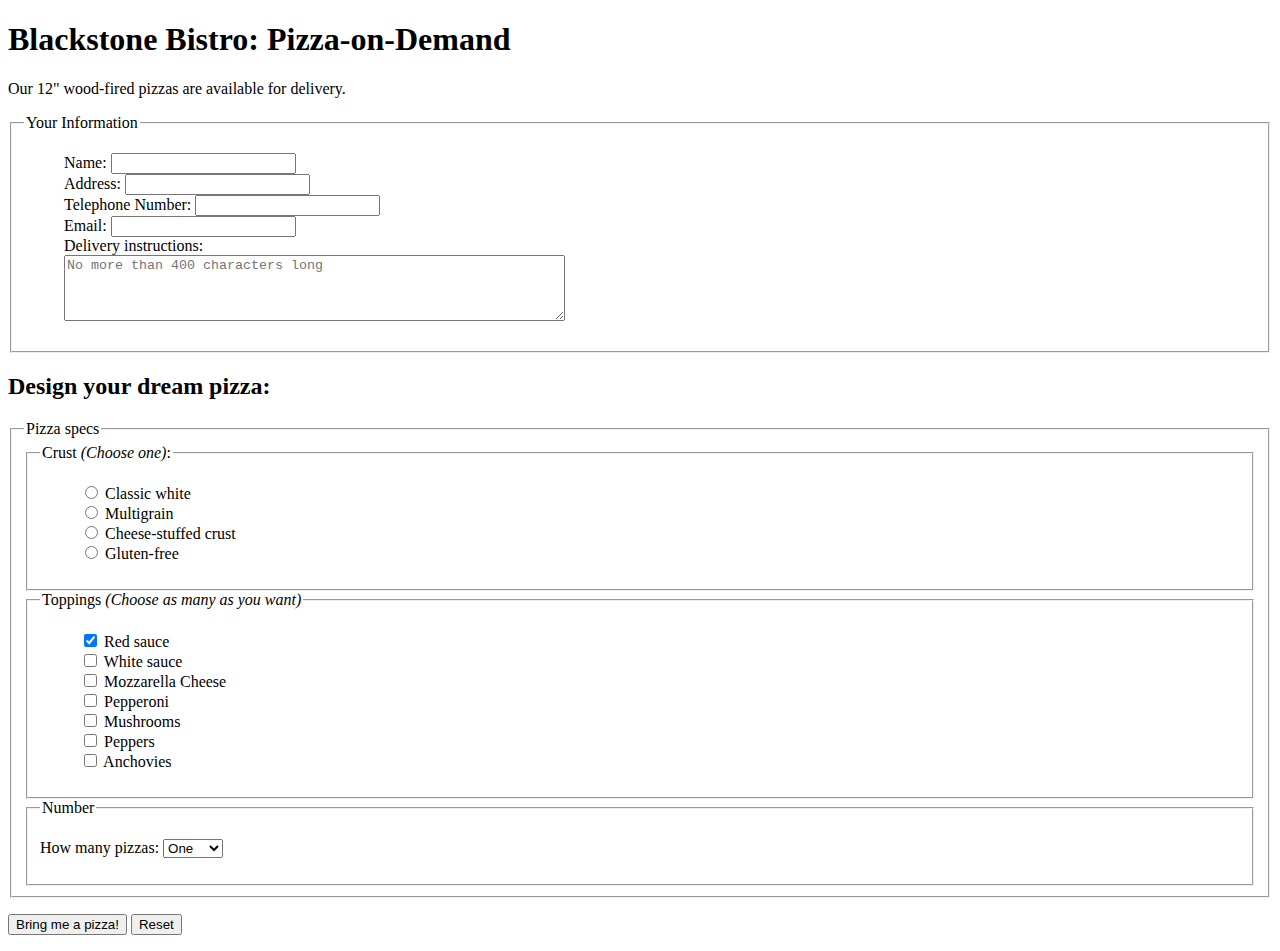
<file: chap9/radio-checked.html>
<!DOCTYPE html>
<html>
    <head>
        <meta charset="utf-8">
        <title>Blackstone Bistro: Pizza-on-Demand</title>
        <style type="text/css">
            ol, ul {
                list-style-type: none;
            }
        </style>
    </head>

    <body>
        <h1>Blackstone Bistro: Pizza-on-Demand</h1>

        <p>Our 12" wood-fired pizzas are available for delivery. </p>

        <form action="http://www.BlackstoneBistro.com/pizza.php" method="post">
        
            <fieldset>
                <legend>Your Information</legend>
                <ul>
                  <li><label for="form-name">Name:</label> <input type="text" name="customername" id="form-name"></li>
                  <li><label for="form-address">Address:</label> <input type="text" name="address" id="form-address"></li>
                  <li><label for="form-tel">Telephone Number:</label> <input type="tel" name="telephone" id="form-tel"></li>
                  <li><label for="form-email">Email: <input type="email" name="email" id="form-email"></label></li>
                  <li>Delivery instructions:<br>
                  <textarea name="instructions" rows="4" cols="60" maxlength="400" id="form-story" placeholder="No more than 400 characters long"></textarea></li>
                </ul>
            </fieldset>

              <h2>Design your dream pizza:</h2>

                <fieldset>
                <legend>Pizza specs</legend>
                <fieldset>
                  <legend>Crust <em>(Choose one)</em>:</legend>
                  <ul>
                    <li><label><input type="radio" name="crust" value="white"> Classic white</label></li>
                    <li><label><input type="radio" name="crust" value="multigrain"> Multigrain</label></li>
                    <li><label><input type="radio" name="crust" value="cheese crust"> Cheese-stuffed crust</label></li>
                    <li><label><input type="radio" name="crust" value="gluten free"> Gluten-free</label></li>
                  </ul>
                </fieldset>
              
                <fieldset>
                <legend>Toppings <em>(Choose as many as you want)</em></legend>
                  <ul>
                    <li><label><input type="checkbox" name="toppings[]" value="red sauce" checked> Red sauce</label></li>
                    <li><label><input type="checkbox" name="toppings[]" value="white sauce"> White sauce</label></li>
                    <li><label><input type="checkbox" name="toppings[]" value="mozzarella"> Mozzarella Cheese</label></li>
                    <li><label><input type="checkbox" name="toppings[]" value="pepperoni"> Pepperoni</label></li>
                    <li><label><input type="checkbox" name="toppings[]" value="mushrooms"> Mushrooms</label></li>
                    <li><label><input type="checkbox" name="toppings[]" value="peppers"> Peppers</label></li>
                    <li><label><input type="checkbox" name="toppings[]" value="anchovies"> Anchovies</label></li>
                  </ul>
                </fieldset>
              
                <fieldset>
                <legend>Number</legend>
                <p>How many pizzas: 
                <select name="pizzas" size="1">
                  <option>One</option>
                  <option>Two</option>
                  <option>Three</option>
                  <option>Four</option>
                  <option>Five</option>
                  <option>Seven</option>
                </select>
                </p>
                </fieldset>
              
              </fieldset> <!-- closes 'Pizza Specs' fieldset -->
              
              <p><input type="submit" value="Bring me a pizza!">
              <input type="reset"></p>
              
        </form>
    </body>
</html>
</file>
<file: chap13/menustyles.css>
@charset "UTF-8";
body {
  font-family: Georgia, serif;
  font-size: 100%;
  line-height: 175%;
  margin: 0 15% 0;
  background: #d2dc9d url(images/blackgoose.png) no-repeat center 100px fixed;
}
header {
  margin-top: 0;
  padding: 3em 1em 2em 1em;
  text-align: center;
  background: url(images/purpledot.png) center top repeat-x;
  background: 
    url(images/purpledot.png) left top repeat-y,
    url(images/purpledot.png) right top repeat-y,
    url(images/gooseshadow.png) 90% bottom no-repeat;
  background-color: rgba(255,255,255,.5);
}

a {
  text-decoration: none;
}
a:link {
  color: #939;
}
a:visited {
  color: #937393;
}
a:focus, a:hover {
  color: #c700f2;
  background-color: #fff;
}
a:active {
  color: #f0f;
  background-color: #fff;
}

h1 {
  font: bold 1.5em Georgia, serif;
  text-shadow: .05em .05em .1em lightslategray;
  color: #939;
}
h2 {
  font-size: 1em;
  text-transform: uppercase;
  letter-spacing: .5em;
  text-align: center;
  color: #c60;
}
dt {
  font-weight: bold;
}
strong {
  font-style: italic;
}
ul {
  list-style-type: none;
  margin: 0;
  padding: 0;
}
#info p {
  font-style: italic;
}
.price {
  font-family: Georgia, serif;
  font-style: italic;
}
p.warning, sup {
  font-size: small;
}
.label {
  font-weight: bold;
  font-variant: small-caps;
  font-style: normal;
}

h2 + p {
  text-align: center;
  font-style: italic;
}
</file>
